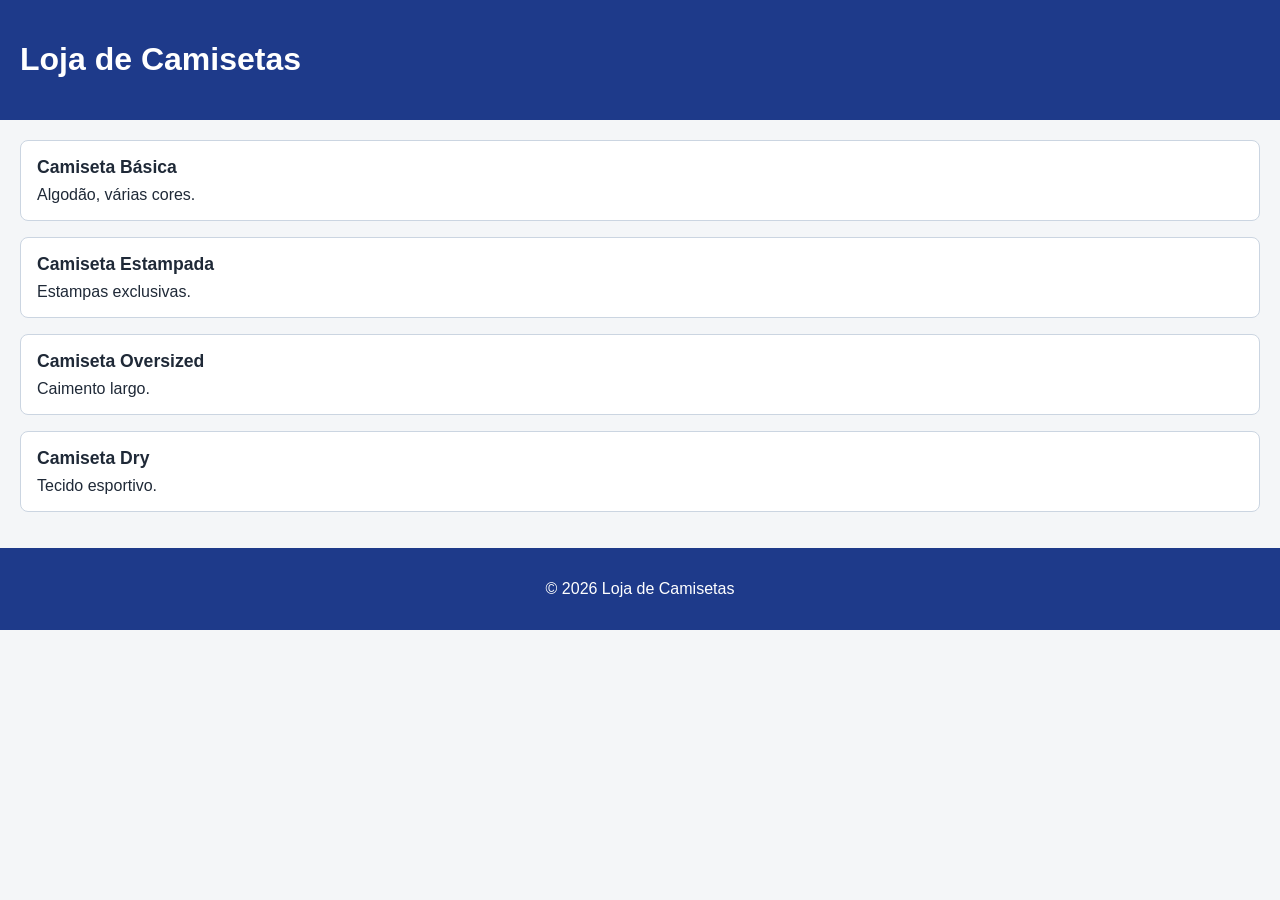
<file: fe08/desafiofinal/index.html>
<!DOCTYPE html>
<html lang="pt-BR">

<head>
    <meta charset="UTF-8">
    <meta name="viewport" content="width=device-width, initial-scale=1.0">
    <title>Loja de Camisetas</title>
    <link rel="stylesheet" href="estilo.css">
</head>

<body>
    <header>
        <h1>Loja de Camisetas</h1>
    </header>

    <main>
        <div class="cartao">
            <h2>Camiseta Básica</h2>
            <p>Algodão, várias cores.</p>
        </div>
        <div class="cartao">
            <h2>Camiseta Estampada</h2>
            <p>Estampas exclusivas.</p>
        </div>
        <div class="cartao">
            <h2>Camiseta Oversized</h2>
            <p>Caimento largo.</p>
        </div>
        <div class="cartao">
            <h2>Camiseta Dry</h2>
            <p>Tecido esportivo.</p>
        </div>
    </main>

    <footer>
        <p>© 2026 Loja de Camisetas</p>
    </footer>
</body>

</html>
</file>
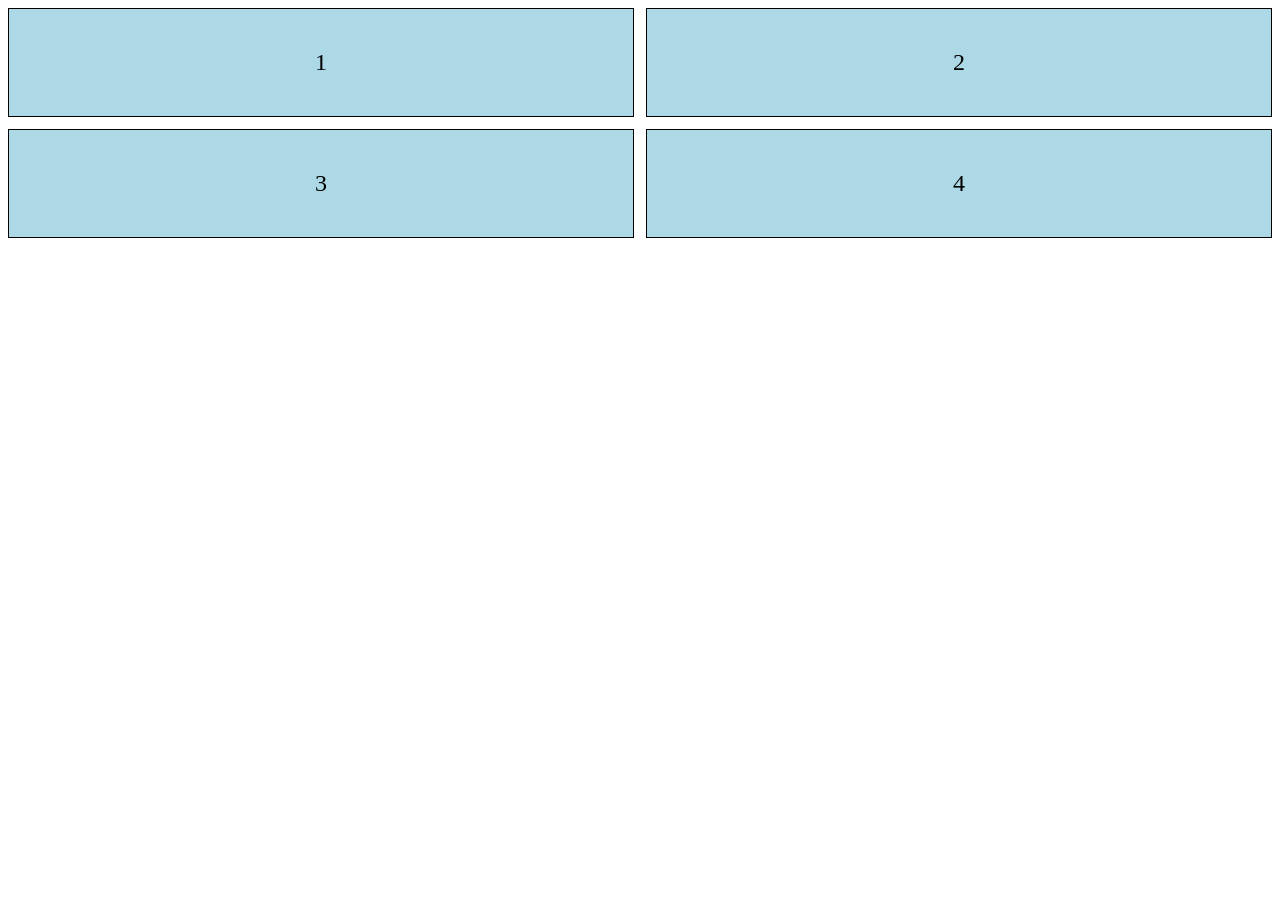
<file: fe08/missoes4/item1/index.html>
<!DOCTYPE html>
<html lang="pt-br">

<head>
    <meta charset="UTF-8">
    <title>Primeiro Grid</title>

    <link rel="stylesheet" href="style.css">
</head>

<body>

    <div class="grade">

        <div class="caixa">1</div>

        <div class="caixa">2</div>

        <div class="caixa">3</div>

        <div class="caixa">4</div>

    </div>

</body>

</html>
</file>
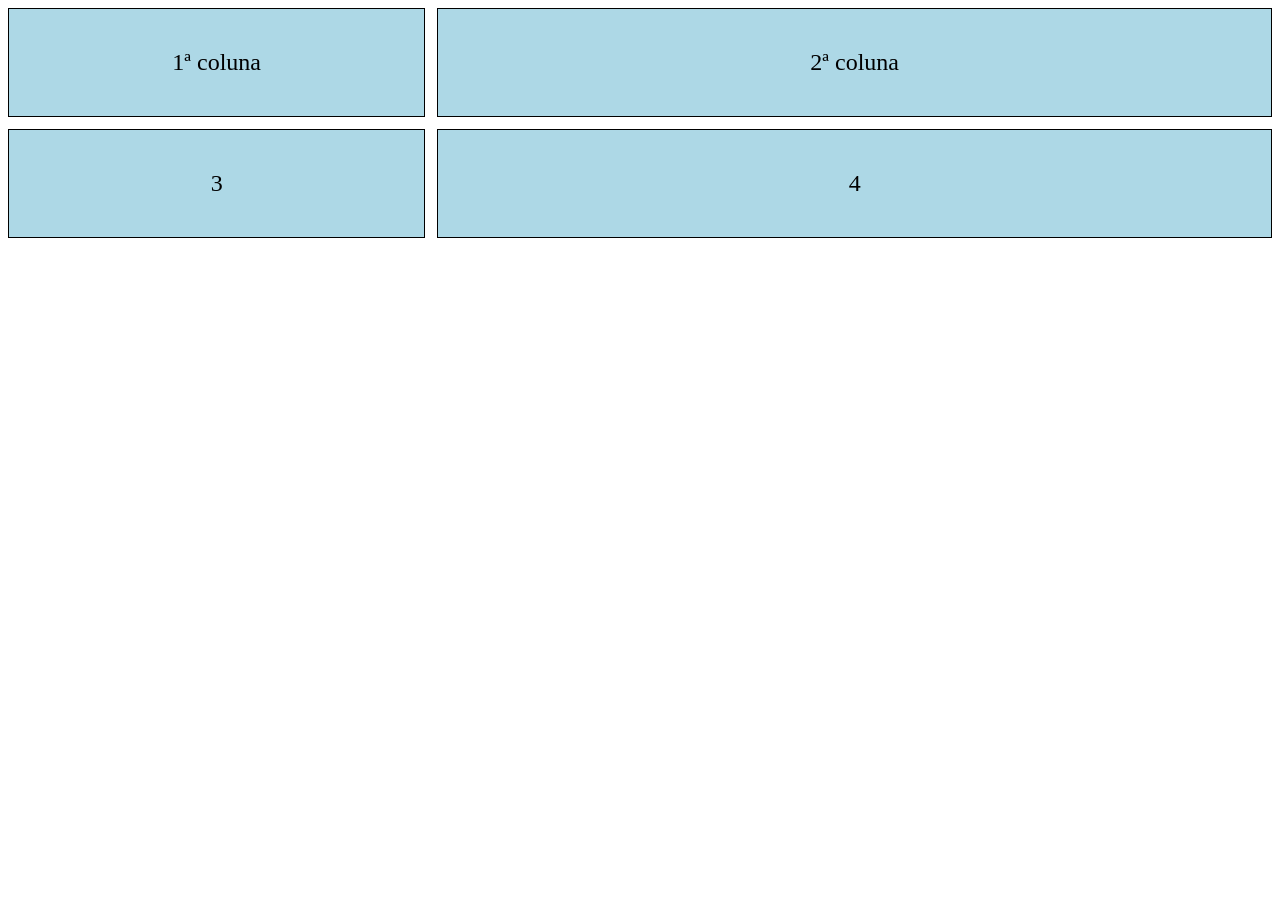
<file: fe08/missoes4/item2/index.html>
<!DOCTYPE html>
<html lang="pt-br">

<head>
    <meta charset="UTF-8">
    <title>Segundo Grid</title>

    <link rel="stylesheet" href="style.css">
</head>

<body>

    <div class="grade">

        <div class="caixa">1ª coluna</div>
        <div class="caixa">2ª coluna</div>
        <div class="caixa">3</div>
        <div class="caixa">4</div>

    </div>

</body>

</html>
</file>
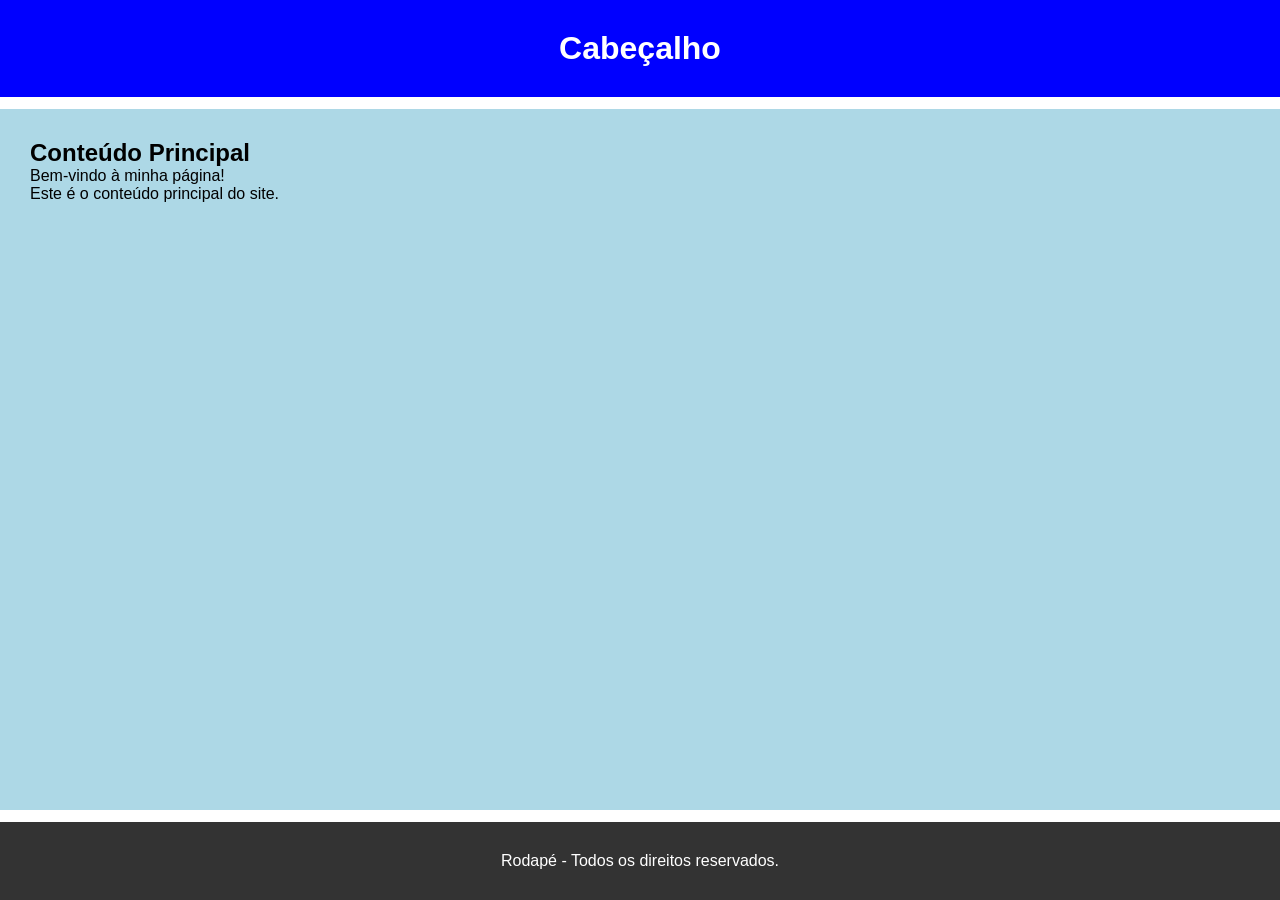
<file: fe08/missoes4/item3/index.html>
<!DOCTYPE html>
<html lang="pt-br">

<head>
    <meta charset="UTF-8">
    <meta name="viewport" content="width=device-width, initial-scale=1.0">
    <title>Página com Grid</title>

    <link rel="stylesheet" href="style.css">
</head>

<body>

    <div class="pagina">

        <header>
            <h1>Cabeçalho</h1>
        </header>

        <main>
            <h2>Conteúdo Principal</h2>
            <p>Bem-vindo à minha página!</p>
            <p>Este é o conteúdo principal do site.</p>
        </main>

        <footer>
            <p>Rodapé - Todos os direitos reservados.</p>
        </footer>

    </div>

</body>

</html>
</file>
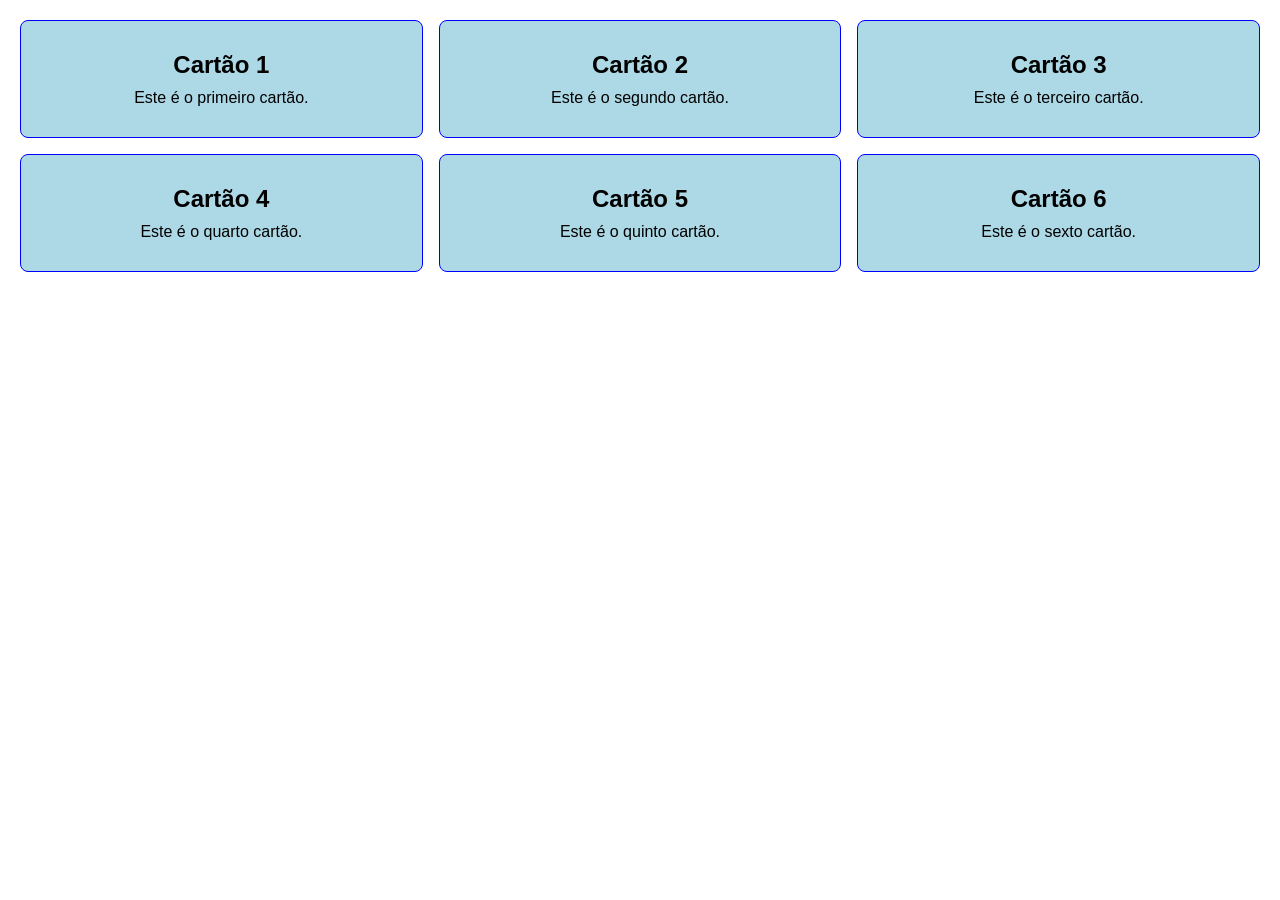
<file: fe08/missoes4/item4/index.html>
<!DOCTYPE html>
<html lang="pt-br">

<head>
    <meta charset="UTF-8">
    <meta name="viewport" content="width=device-width, initial-scale=1.0">
    <title>Grade de Cartões Responsiva</title>

    <link rel="stylesheet" href="style.css">
</head>

<body>

    <div class="grade">

        <div class="cartao">
            <h2>Cartão 1</h2>
            <p>Este é o primeiro cartão.</p>
        </div>

        <div class="cartao">
            <h2>Cartão 2</h2>
            <p>Este é o segundo cartão.</p>
        </div>

        <div class="cartao">
            <h2>Cartão 3</h2>
            <p>Este é o terceiro cartão.</p>
        </div>

        <div class="cartao">
            <h2>Cartão 4</h2>
            <p>Este é o quarto cartão.</p>
        </div>

        <div class="cartao">
            <h2>Cartão 5</h2>
            <p>Este é o quinto cartão.</p>
        </div>

        <div class="cartao">
            <h2>Cartão 6</h2>
            <p>Este é o sexto cartão.</p>
        </div>

    </div>

</body>

</html>
</file>
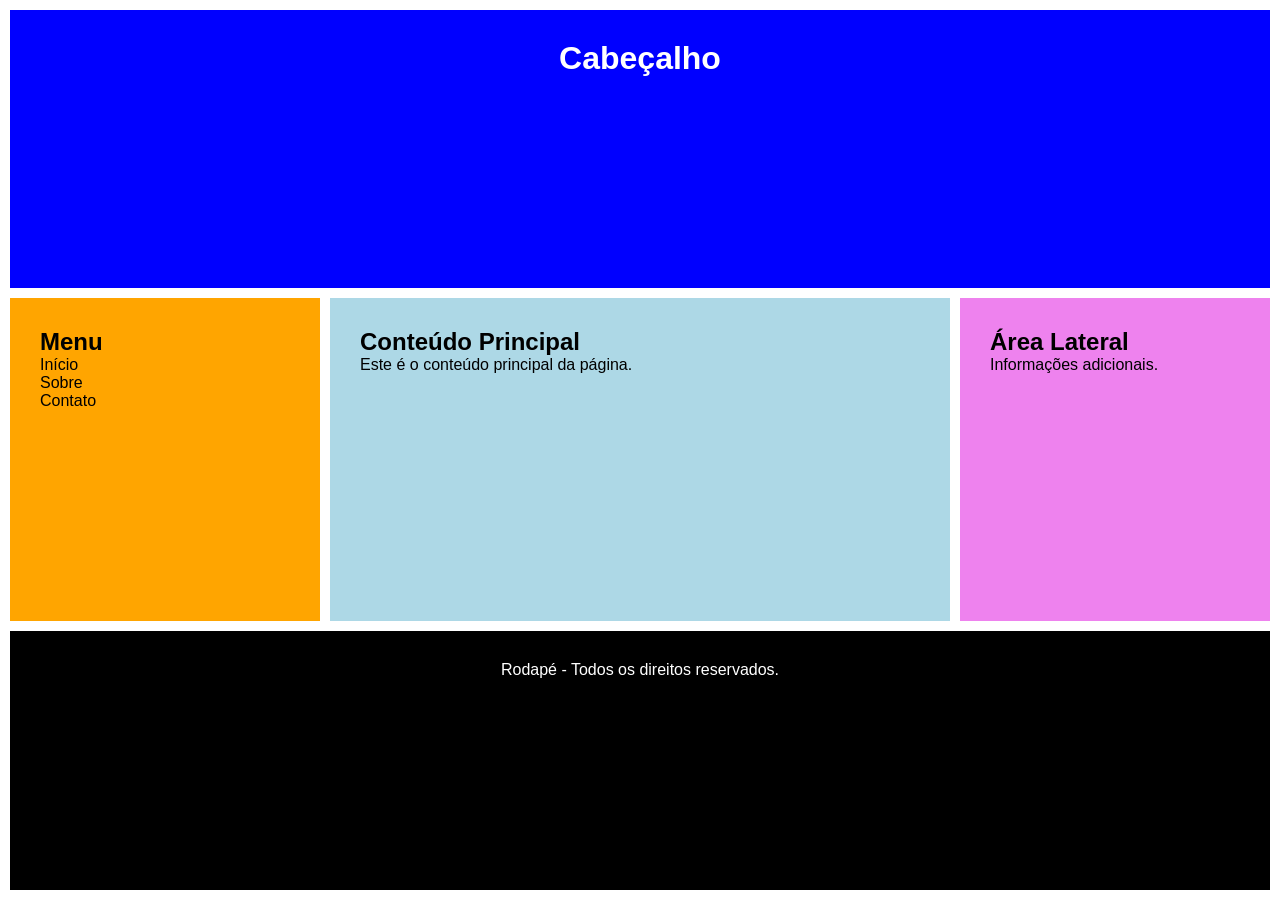
<file: fe08/missoes4/item5/index.html>
<!DOCTYPE html>
<html lang="pt-br">

<head>
    <meta charset="UTF-8">
    <meta name="viewport" content="width=device-width, initial-scale=1.0">
    <title>Layout com Grid Areas</title>

    <link rel="stylesheet" href="style.css">
</head>

<body>

    <div class="pagina">

        <header>
            <h1>Cabeçalho</h1>
        </header>

        <nav>
            <h2>Menu</h2>
            <p>Início</p>
            <p>Sobre</p>
            <p>Contato</p>
        </nav>

        <main>
            <h2>Conteúdo Principal</h2>
            <p>Este é o conteúdo principal da página.</p>
        </main>

        <aside>
            <h2>Área Lateral</h2>
            <p>Informações adicionais.</p>
        </aside>

        <footer>
            <p>Rodapé - Todos os direitos reservados.</p>
        </footer>

    </div>

</body>

</html>
</file>
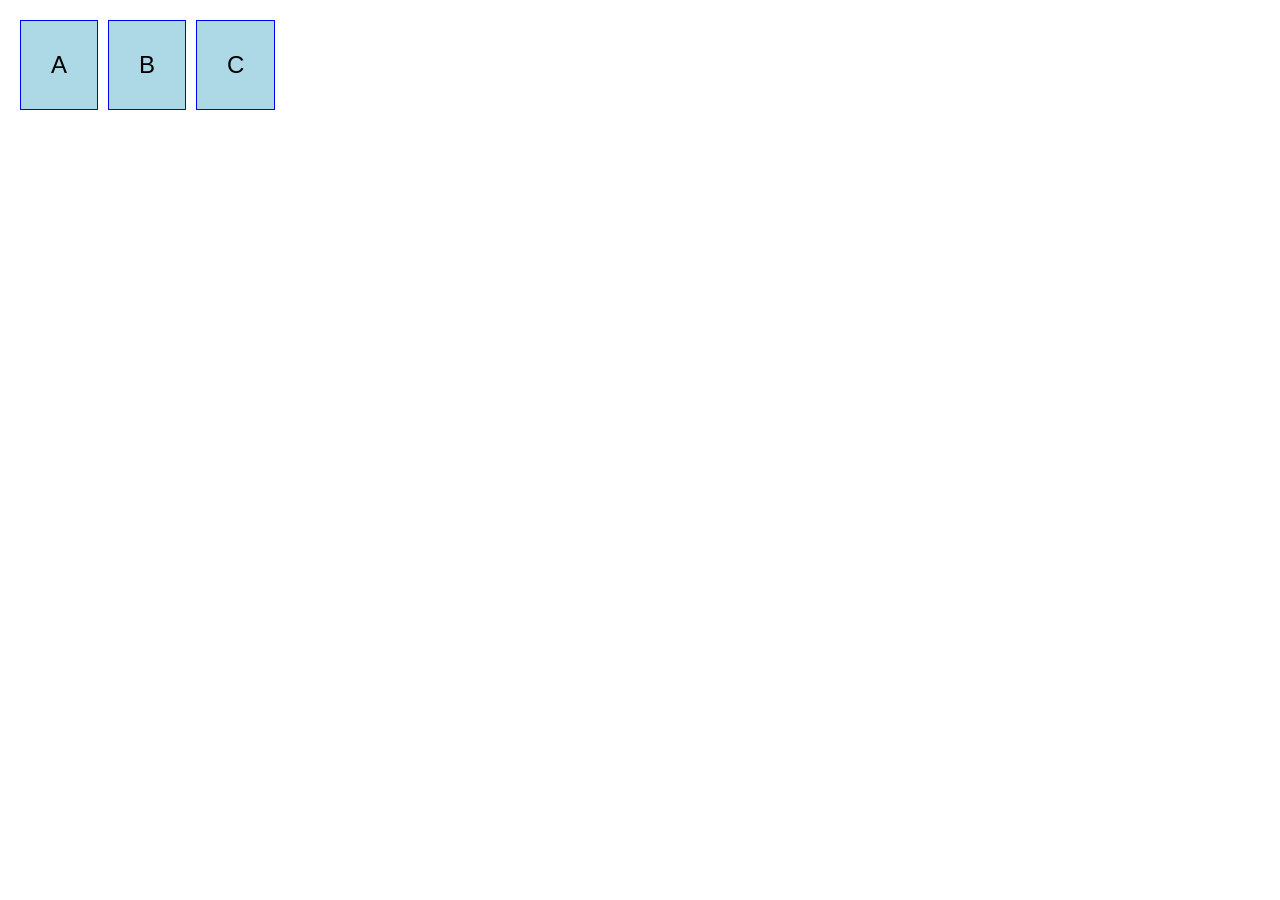
<file: fe08/missoes6/item1/index.html>
<!DOCTYPE html>
<html lang="pt-br">

<head>
    <meta charset="UTF-8">
    <meta name="viewport" content="width=device-width, initial-scale=1.0">
    <title>Missão 6 - Flexbox</title>

    <link rel="stylesheet" href="style.css">
</head>

<body>

    <div class="linha">

        <div class="item">A</div>

        <div class="item">B</div>

        <div class="item">C</div>

    </div>

</body>

</html>
</file>
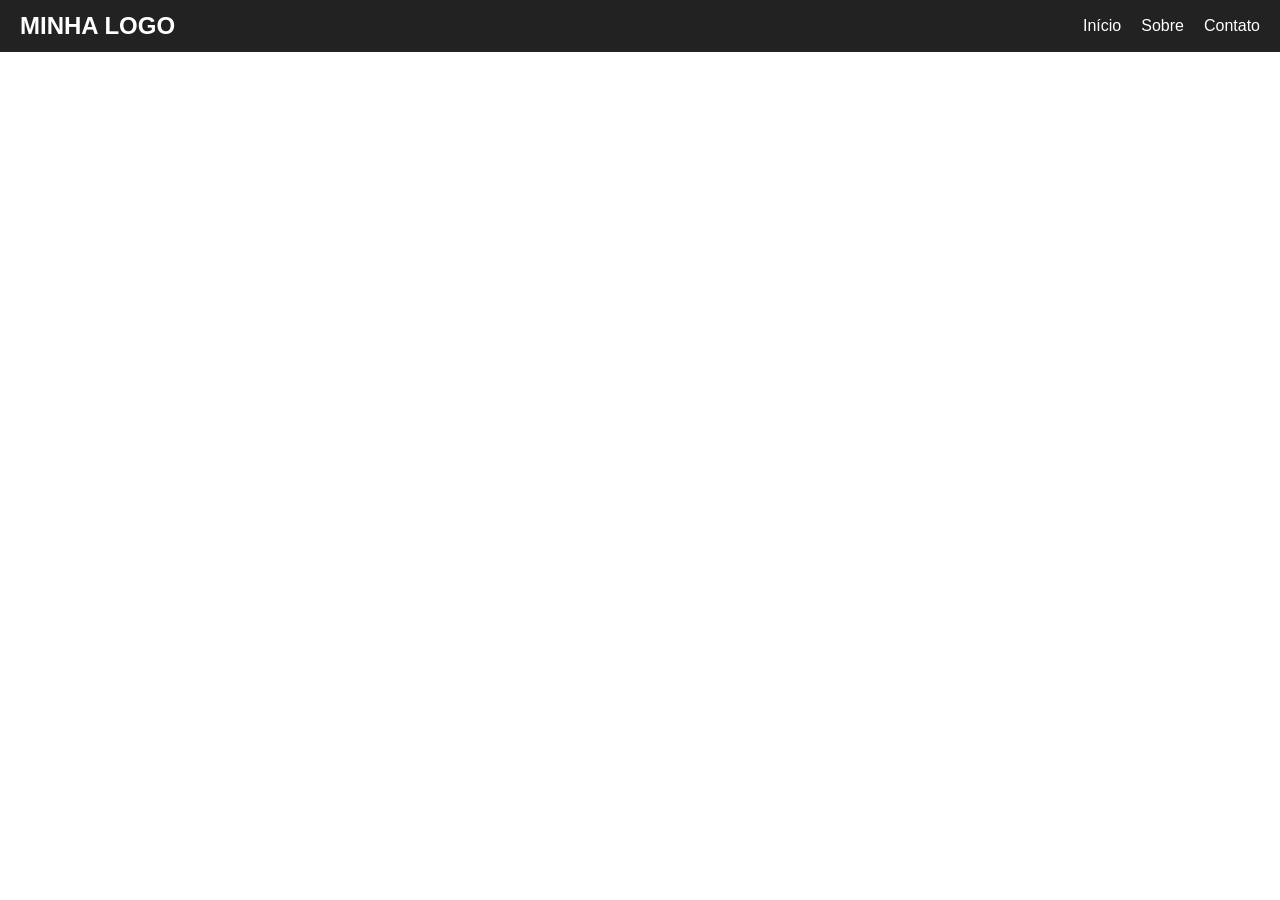
<file: fe08/missoes6/item2/index.html>
<!DOCTYPE html>
<html lang="pt-br">

<head>
    <meta charset="UTF-8">
    <meta name="viewport" content="width=device-width, initial-scale=1.0">
    <title>Menu com Flexbox</title>

    <link rel="stylesheet" href="style.css">
</head>

<body>

    <header class="topo">

        <span class="logo">MINHA LOGO</span>

        <nav class="links">
            <a href="#">Início</a>
            <a href="#">Sobre</a>
            <a href="#">Contato</a>
        </nav>

    </header>

</body>

</html>
</file>
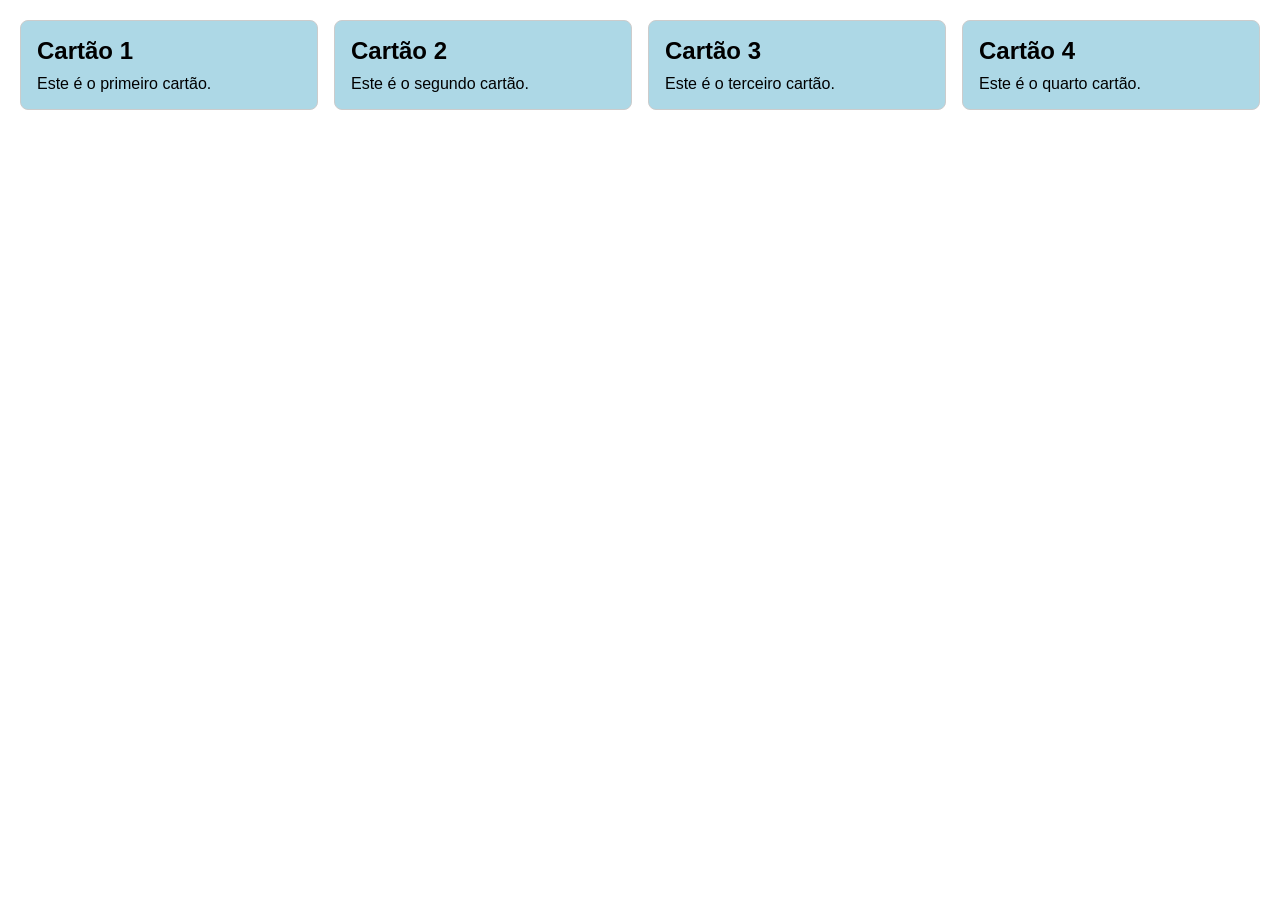
<file: fe08/missoes6/item3/index.html>
<!DOCTYPE html>
<html lang="pt-br">

<head>
    <meta charset="UTF-8">
    <meta name="viewport" content="width=device-width, initial-scale=1.0">
    <title>Cartões com Flexbox</title>

    <link rel="stylesheet" href="style.css">
</head>

<body>

    <div class="lista">

        <div class="cartao">
            <h2>Cartão 1</h2>
            <p>Este é o primeiro cartão.</p>
        </div>

        <div class="cartao">
            <h2>Cartão 2</h2>
            <p>Este é o segundo cartão.</p>
        </div>

        <div class="cartao">
            <h2>Cartão 3</h2>
            <p>Este é o terceiro cartão.</p>
        </div>

        <div class="cartao">
            <h2>Cartão 4</h2>
            <p>Este é o quarto cartão.</p>
        </div>

    </div>

</body>

</html>
</file>
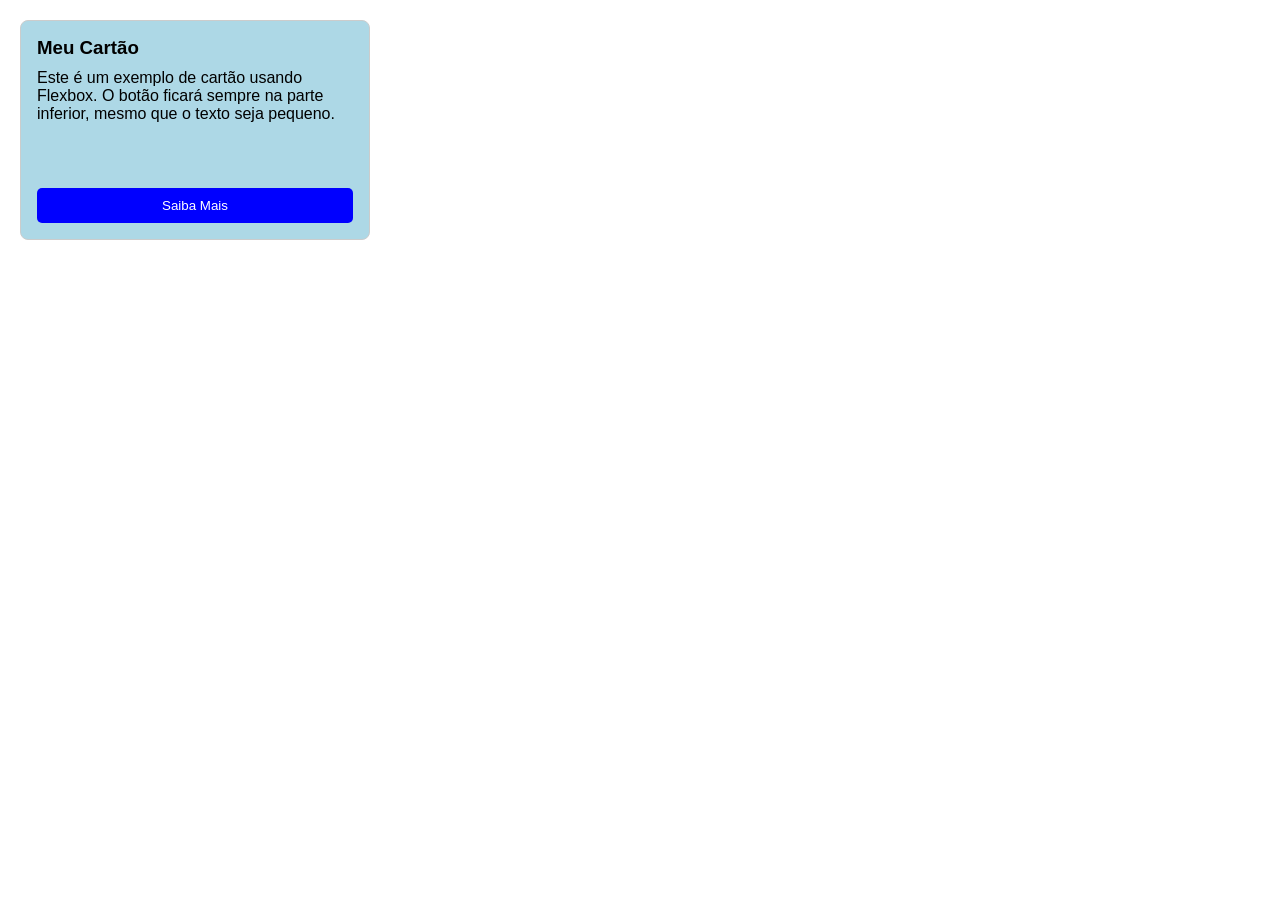
<file: fe08/missoes6/item4/index.html>
<!DOCTYPE html>
<html lang="pt-br">

<head>
    <meta charset="UTF-8">
    <meta name="viewport" content="width=device-width, initial-scale=1.0">
    <title>Cartão com Botão no Rodapé</title>

    <link rel="stylesheet" href="style.css">
</head>

<body>

    <div class="cartao">

        <h3>Meu Cartão</h3>

        <p>
            Este é um exemplo de cartão usando Flexbox.
            O botão ficará sempre na parte inferior,
            mesmo que o texto seja pequeno.
        </p>

        <button>Saiba Mais</button>

    </div>

</body>

</html>
</file>
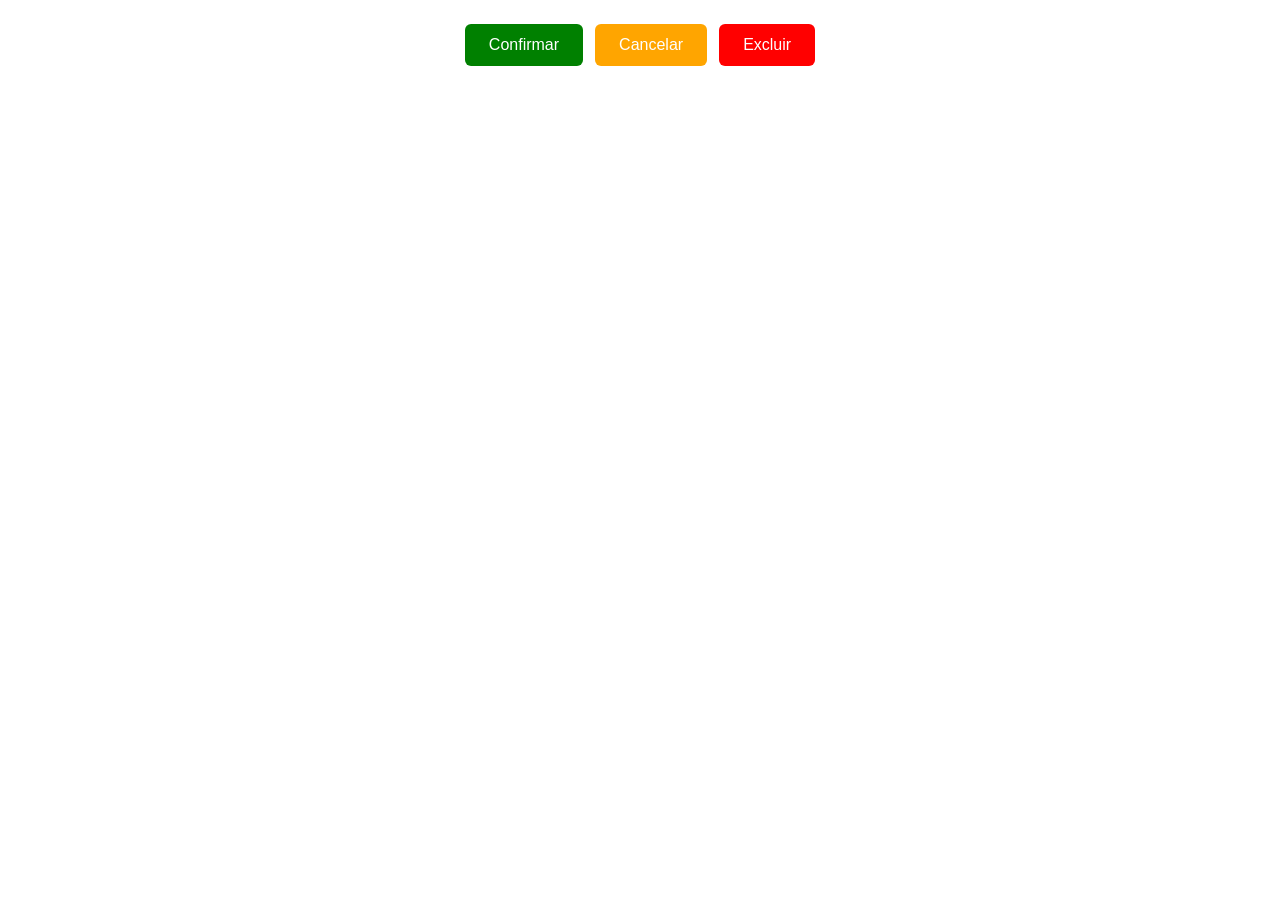
<file: fe08/missoes6/item5/index.html>
<!DOCTYPE html>
<html lang="pt-br">

<head>
    <meta charset="UTF-8">
    <meta name="viewport" content="width=device-width, initial-scale=1.0">
    <title>Grupo de Botões</title>

    <link rel="stylesheet" href="style.css">
</head>

<body>

    <div class="grupo">

        <button class="confirmar">Confirmar</button>

        <button class="cancelar">Cancelar</button>

        <button class="excluir">Excluir</button>

    </div>

</body>

</html>
</file>
<file: fe08/desafiofinal/estilo.css>
* {
    box-sizing: border-box;
}

body {
    margin: 0;
    font-family: Arial, sans-serif;
    background: #f4f6f8;
    color: #1f2937;
}

header {
    background: #1e3a8a;
    color: #fff;
    padding: 20px;
}

main {
    padding: 20px;
}

.cartao {
    background: #fff;
    padding: 16px;
    margin-bottom: 16px;
    border: 1px solid #cbd5e1;
    border-radius: 8px;
}

.cartao h2 {
    margin: 0 0 8px;
    font-size: 1.1rem;
}

.cartao p {
    margin: 0;
}

footer {
    background: #1e3a8a;
    color: #fff;
    padding: 16px;
    text-align: center;
}
</file>
<file: fe08/missoes4/item1/style.css>
.grade {
    display: grid;
    grid-template-columns: 1fr 1fr;
    gap: 12px;
}

.caixa {
    background-color: lightblue;
    padding: 40px;
    text-align: center;
    font-size: 24px;
    border: 1px solid black;
}
</file>
<file: fe08/missoes4/item2/style.css>
.grade {
    display: grid;
    grid-template-columns: 1fr 2fr;
    gap: 12px;
}

.caixa {
    background-color: lightblue;
    padding: 40px;
    text-align: center;
    font-size: 24px;
    border: 1px solid black;
}
</file>
<file: fe08/missoes4/item3/style.css>
* {
    margin: 0;
    padding: 0;
    box-sizing: border-box;
}

body {
    font-family: Arial, sans-serif;
}

.pagina {
    display: grid;
    grid-template-rows: auto 1fr auto;
    gap: 12px;
    min-height: 100vh;
}

header {
    background-color: blue;
    color: white;
    padding: 30px;
    text-align: center;
}

main {
    background-color: lightblue;
    padding: 30px;
}

footer {
    background-color: #333;
    color: white;
    padding: 30px;
    text-align: center;
}
</file>
<file: fe08/missoes4/item4/style.css>
* {
    margin: 0;
    padding: 0;
    box-sizing: border-box;
}

body {
    font-family: Arial, sans-serif;
    padding: 20px;
}

.grade {
    display: grid;
    grid-template-columns: 1fr;
    gap: 16px;
}

.cartao {
    background-color: lightblue;
    padding: 30px;
    border: 1px solid blue;
    border-radius: 8px;
    text-align: center;
}

.cartao h2 {
    margin-bottom: 10px;
}

/* Telas a partir de 600px */
@media (min-width: 600px) {
    .grade {
        grid-template-columns: 1fr 1fr;
    }
}

/* Telas a partir de 1000px */
@media (min-width: 1000px) {
    .grade {
        grid-template-columns: repeat(3, 1fr);
    }
}
</file>
<file: fe08/missoes4/item5/style.css>
* {
    margin: 0;
    padding: 0;
    box-sizing: border-box;
}

body {
    font-family: Arial, sans-serif;
}

.pagina {
    display: grid;

    grid-template-areas:
        "cab cab cab"
        "menu main lado"
        "pe pe pe";

    grid-template-columns: 1fr 2fr 1fr;

    gap: 10px;
    padding: 10px;
    min-height: 100vh;
}

header {
    grid-area: cab;
    background-color: blue;
    color: white;
    padding: 30px;
    text-align: center;
}

nav {
    grid-area: menu;
    background-color: orange;
    padding: 30px;
}

main {
    grid-area: main;
    background-color: lightblue;
    padding: 30px;
}

aside {
    grid-area: lado;
    background-color: violet;
    padding: 30px;
}

footer {
    grid-area: pe;
    background-color: black;
    color: white;
    padding: 30px;
    text-align: center;
}
</file>
<file: fe08/missoes6/item1/style.css>
* {
    margin: 0;
    padding: 0;
    box-sizing: border-box;
}

body {
    font-family: Arial, sans-serif;
    padding: 20px;
}

.linha {
    display: flex;
    gap: 10px;
}

.item {
    background-color: lightblue;
    padding: 30px;
    text-align: center;
    font-size: 24px;
    border: 1px solid blue;
}
</file>
<file: fe08/missoes6/item2/style.css>
* {
    margin: 0;
    padding: 0;
    box-sizing: border-box;
}

body {
    font-family: Arial, sans-serif;
}

.topo {
    display: flex;
    align-items: center;
    justify-content: space-between;
    padding: 12px 20px;
    background-color: #222;
    color: white;
}

.logo {
    font-size: 24px;
    font-weight: bold;
}

.links {
    display: flex;
    gap: 20px;
}

.links a {
    color: white;
    text-decoration: none;
    font-size: 16px;
}
</file>
<file: fe08/missoes6/item3/style.css>
* {
    margin: 0;
    padding: 0;
    box-sizing: border-box;
}

body {
    font-family: Arial, sans-serif;
    padding: 20px;
}

.lista {
    display: flex;
    flex-wrap: wrap;
    gap: 16px;
}

.cartao {
    flex: 1 1 220px;
    padding: 16px;
    border: 1px solid #ccc;
    border-radius: 8px;
    background-color: lightblue;
}

.cartao h2 {
    margin-bottom: 10px;
}
</file>
<file: fe08/missoes6/item4/style.css>
* {
    margin: 0;
    padding: 0;
    box-sizing: border-box;
}

body {
    font-family: Arial, sans-serif;
    padding: 20px;
}

.cartao {
    display: flex;
    flex-direction: column;
    min-height: 220px;
    padding: 16px;
    border: 1px solid #ccc;
    border-radius: 8px;
    background-color: lightblue;
    max-width: 350px;
}

.cartao h3 {
    margin-bottom: 10px;
}

.cartao p {
    margin-bottom: 10px;
}

.cartao button {
    margin-top: auto;
    padding: 10px;
    background-color: blue;
    color: white;
    border: none;
    border-radius: 5px;
    cursor: pointer;
}
</file>
<file: fe08/missoes6/item5/style.css>
* {
    margin: 0;
    padding: 0;
    box-sizing: border-box;
}

body {
    font-family: Arial, sans-serif;
}

.grupo {
    display: flex;
    justify-content: center;
    align-items: center;
    gap: 12px;
    flex-wrap: wrap;
    padding: 24px;
}

button {
    padding: 12px 24px;
    border: none;
    border-radius: 6px;
    color: white;
    font-size: 16px;
    cursor: pointer;
}

.confirmar {
    background-color: green;
}

.cancelar {
    background-color: orange;
}

.excluir {
    background-color: red;
}
</file>
